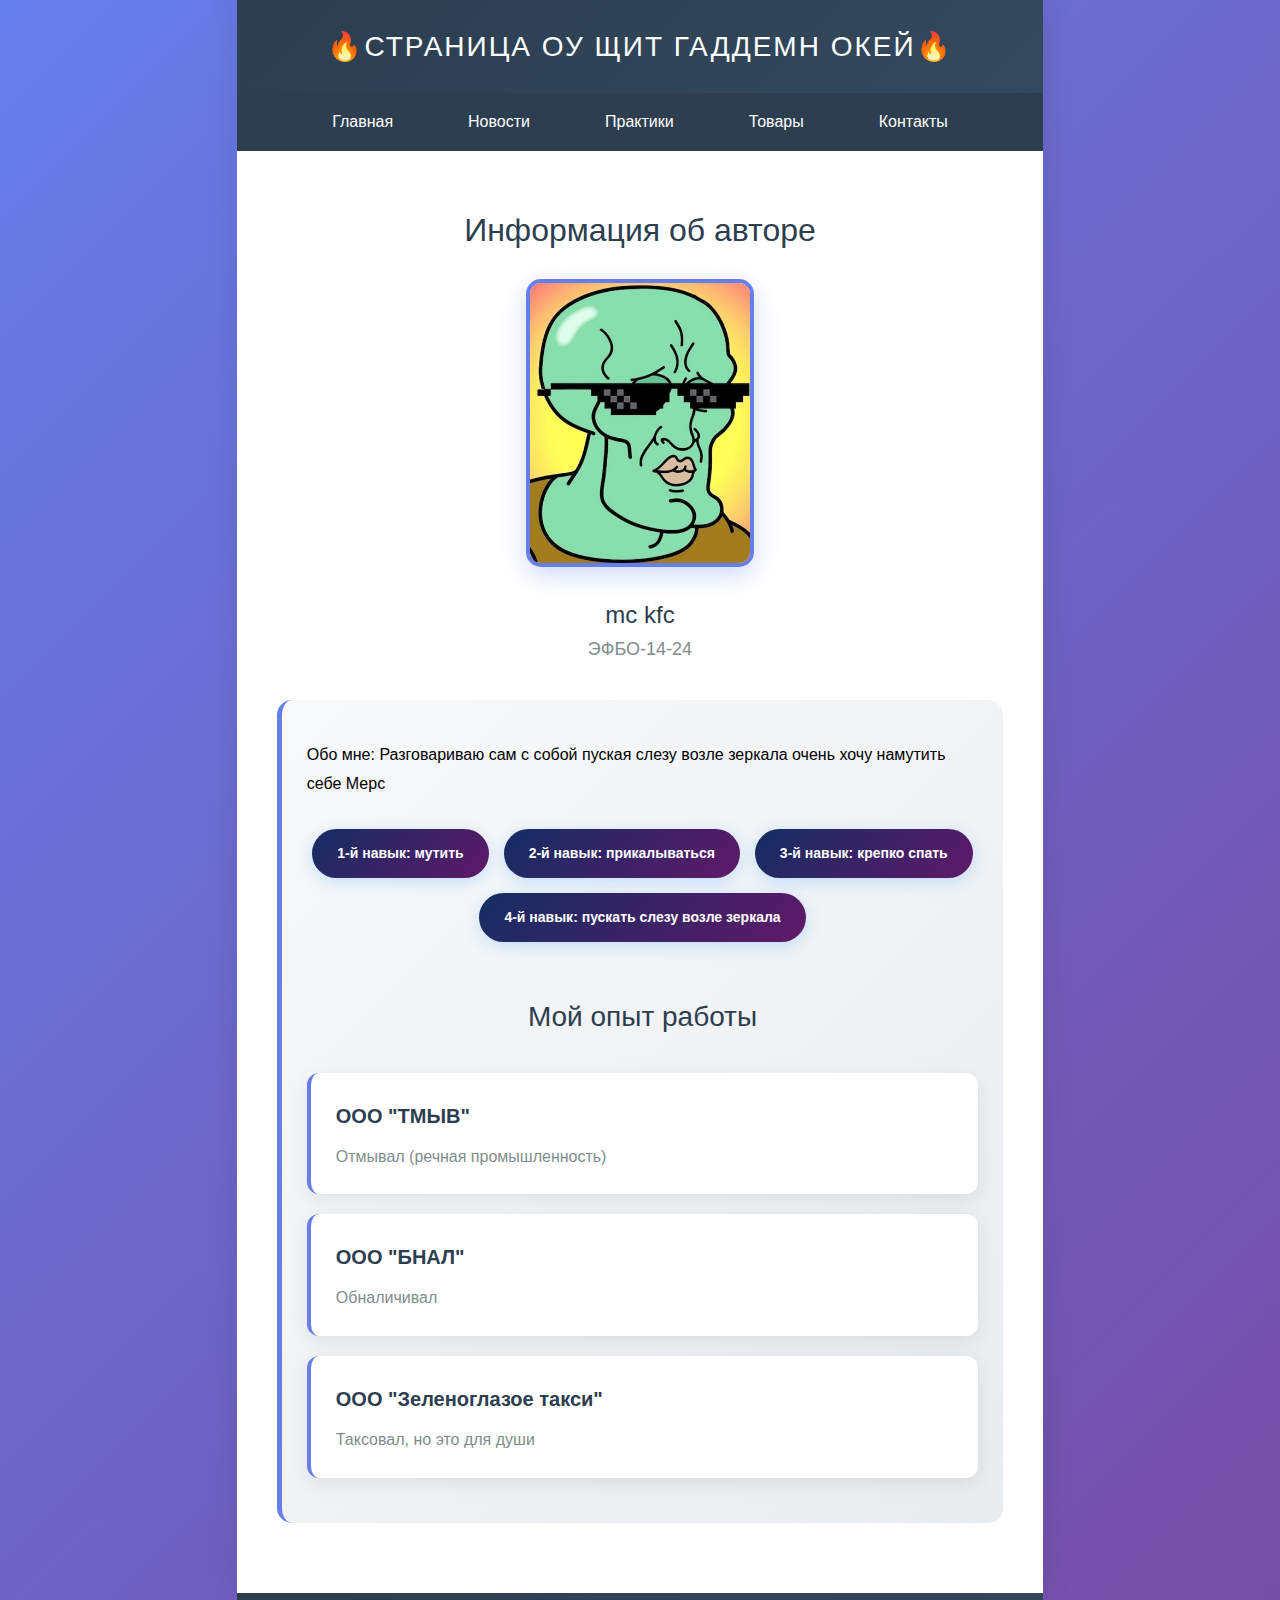
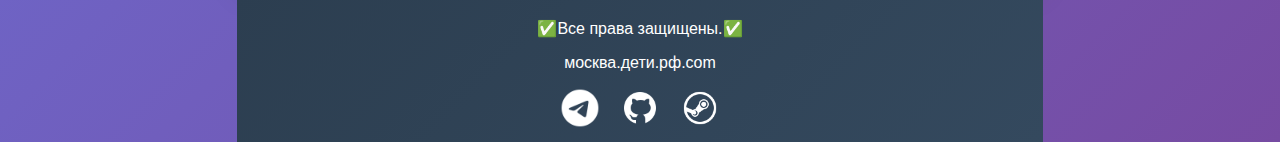
<file: index.html>
<!DOCTYPE html>
<html lang="ru">

<head>
    <meta charset="UTF-8">
    <meta name="viewport" content="width=device-width, initial-scale=1.0">
    <title>Информация обо мне</title>
    <link rel="stylesheet" href="style/styles.css">
</head>

<body>
    <div class="page-container">
        <div id="menu">
            <div class="header">🔥СТРАНИЦА ОУ ЩИТ ГАДДЕМН ОКЕЙ🔥</div>
            <div class="nav">
                <ul class="nav-list">
                    <li class="nav-item"><a class="nav-link" href="index.html">Главная</a></li>
                    <li class="nav-item"><a class="nav-link" href="pages/news.html">Новости</a></li>
                    <li class="nav-item"><a class="nav-link" href="https://github.com/A1zen06">Практики</a></li>
                    <li class="nav-item"><a class="nav-link" href="pages/goods.html">Товары</a></li>
                    <li class="nav-item"><a class="nav-link" href="pages/contacts.html">Контакты</a></li>
                </ul>
            </div>
        </div>
        <div class="content">
            <div class="profile-header">
                <h1 class="profile-title">Информация об авторе</h1>
                <img class="profile-photo" src="images/photo.png" alt="Фото автора">
                <h2 class="profile-name">mc kfc</h2>
                <p class="profile-group">ЭФБО-14-24</p>
            </div>

            <div class="about-me">
                <p>Обо мне: Разговариваю сам с собой пуская слезу возле зеркала очень хочу намутить себе Мерс</p>
                <div class="skills-container">
                    <div class="skill-tag">1-й навык: мутить</div>
                    <div class="skill-tag">2-й навык: прикалываться </div>
                    <div class="skill-tag">3-й навык: крепко спать</div>
                    <div class="skill-tag">4-й навык: пускать слезу возле зеркала</div>
                </div>
                <div class="experience-section">
                    <h2 class="section-title">Мой опыт работы</h2>
                    <div class="experience-card">
                        <h3 class="experience-title">ООО "ТМЫВ"</h3>
                        <p class="experience-desc">Отмывал (речная промышленность)</p>
                    </div>
                    <div class="experience-card">
                        <h3 class="experience-title">ООО "БНАЛ"</h3>
                        <p class="experience-desc">Обналичивал</p>
                    </div>
                    <div class="experience-card">
                        <h3 class="experience-title">ООО "Зеленоглазое такси"</h3>
                        <p class="experience-desc">Таксовал, но это для души</p>
                    </div>
                </div>
            </div>
        </div>
    </div>
</body>
<footer>
    <p>✅️Все права защищены.✅️</p>
    <p>москва.дети.рф.com</p>
    <div class="contact_buttons">
        <a href="https://t.me/durov" target="_blank" class="buttons">
            <img src="../images/telegram.png" alt="telegram" width="40" height="40">
        </a>
        <a href="https://github.com/myschproj" target="_blank" class="buttons">
            <img src="../images/github-mark.png" alt="GitHub" width="40" height="40">
        </a>
        <a href="https://steamcommunity.com/" target="_blank" class="buttons">
            <img src="../images/steam.png" alt="steam" width="40" height="40">
        </a>
    </div>
</footer>

</html>
</file>
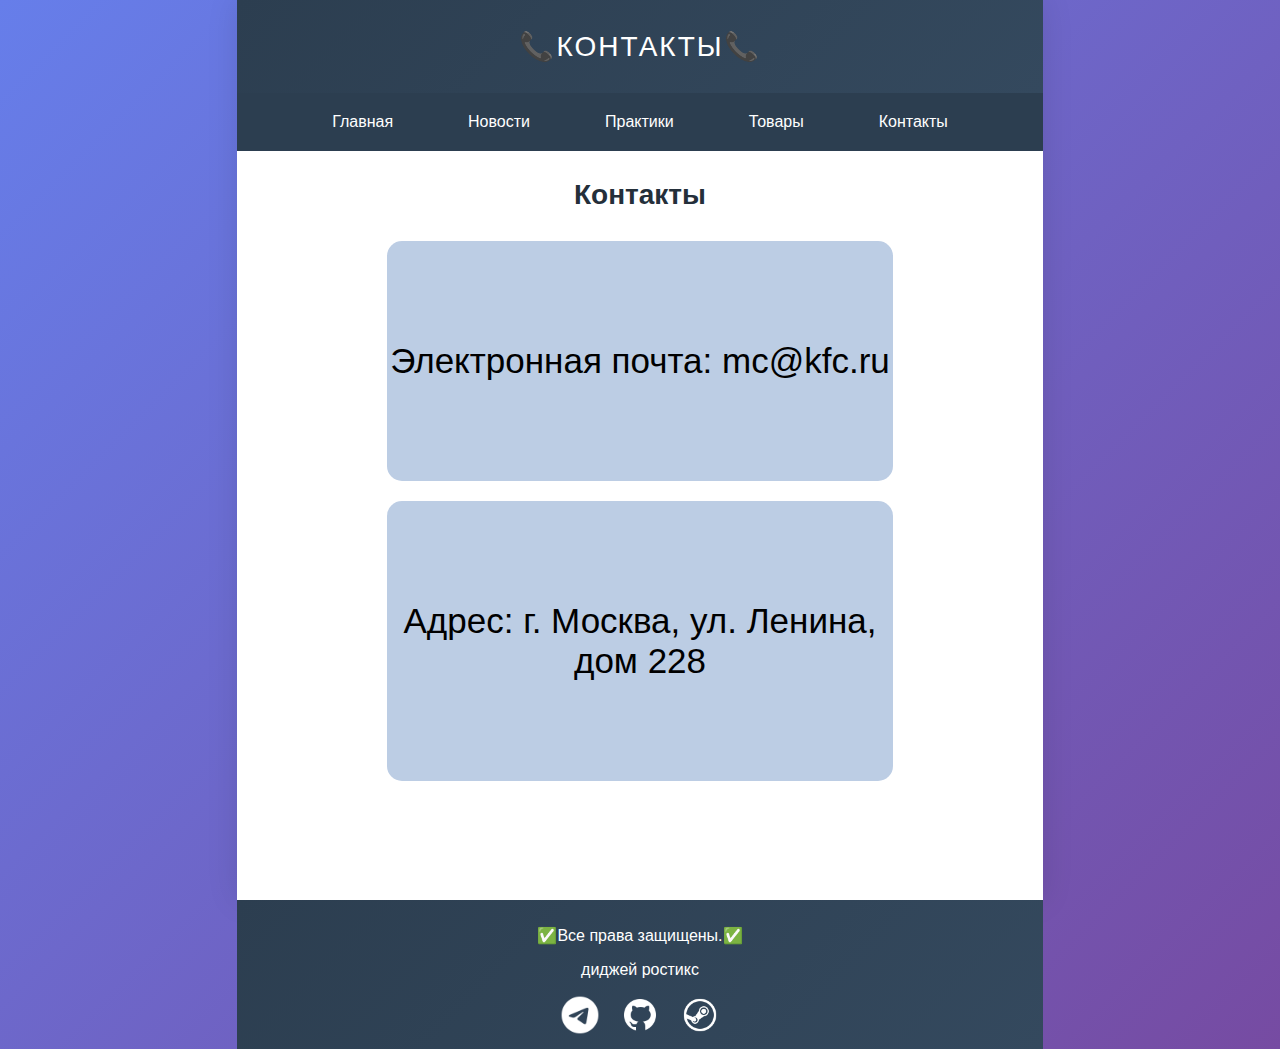
<file: pages/contacts.html>
<!DOCTYPE html>
<html lang="ru">

<head>
    <meta charset="UTF-8">
    <meta name="viewport" content="width=device-width, initial-scale=1.0">
    <title>Связь со мной</title>
    <link rel="stylesheet" href="../style/styles.css">
</head>

<body>
    <div class="page-container">
        <div class="header">📞КОНТАКТЫ📞</div>
        <div class="nav">
            <ul class="nav-list">
                <li class="nav-item"><a class="nav-link" href="../index.html">Главная</a></li>
                <li class="nav-item"><a class="nav-link" href="news.html">Новости</a></li>
                <li class="nav-item"><a class="nav-link" href="https://github.com/myschproj" target="_blank">Практики</a>
                </li>
                <li class="nav-item"><a class="nav-link" href="goods.html">Товары</a></li>
                <li class="nav-item"><a class="nav-link" href="contacts.html">Контакты</a></li>
            </ul>
        </div>
        <p class="zag"> Контакты</p>
        <p class="contacts">Электронная почта: mc@kfc.ru</p>
        <p class="contacts">Адрес: г. Москва, ул. Ленина, дом 228</p>
    </div>
</body>
<footer>
    <p>✅️Все права защищены.✅️</p>
    <p>диджей ростикс</p>
    <div class="contact_buttons">
            <a href="https://web.telegram.org" target="_blank" class="buttons">
                <img src="../images/telegram.png" alt="telegram" width="40" height="40">
            </a>
            <a href="https://github.com/myschproj" target="_blank" class="buttons">
                <img src="../images/github-mark.png" alt="GitHub" width="40" height="40">
            </a>
            <a href="https://steamcommunity.com/" target="_blank" class="buttons">
                <img src="../images/steam.png" alt="steam" width="40" height="40">
            </a>
        </div>
</footer>

</html>
</file>
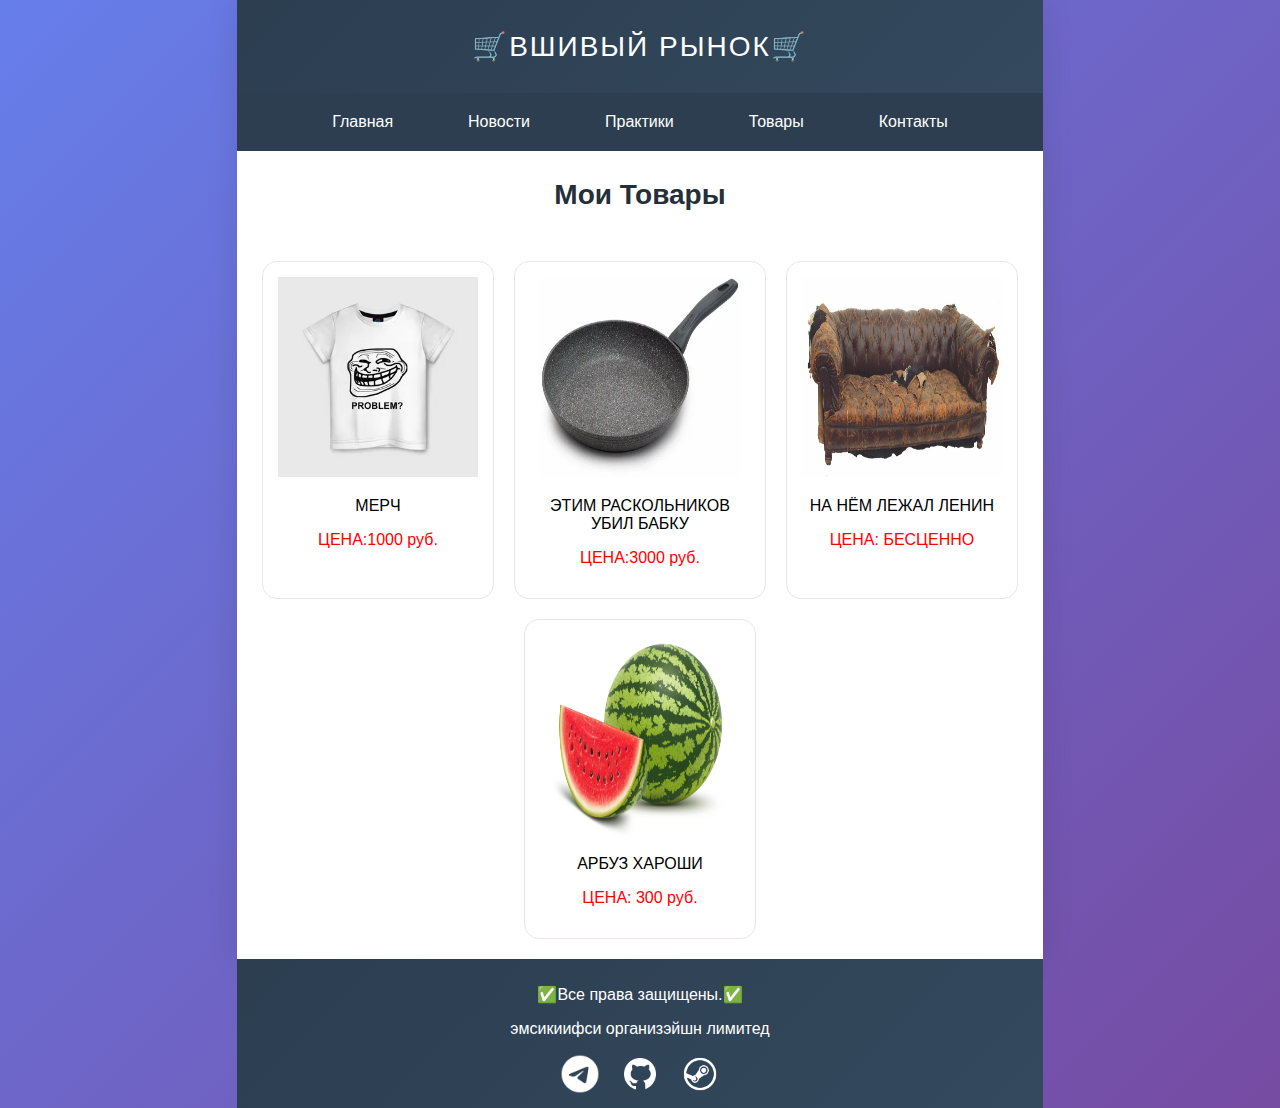
<file: pages/goods.html>
<!DOCTYPE html>
<html lang="ru">

<head>
    <meta charset="UTF-8">
    <meta name="viewport" content="width=device-width, initial-scale=1.0">
    <title>Товары</title>
    <link rel="stylesheet" href="../style/styles.css">
</head>

<body>
    <div class="page-container">
        <div class="header">🛒ВШИВЫЙ РЫНОК🛒</div>
        <div class="nav">
            <ul class="nav-list">
                <li class="nav-item"><a class="nav-link" href="../index.html">Главная</a></li>
                <li class="nav-item"><a class="nav-link" href="news.html">Новости</a></li>
                <li class="nav-item"><a class="nav-link" href="https://github.com/myschproj">Практики</a></li>
                <li class="nav-item"><a class="nav-link" href="goods.html">Товары</a></li>
                <li class="nav-item"><a class="nav-link" href="contacts.html">Контакты</a></li>
            </ul>
        </div>
        <p class="zag">Мои Товары</p>
        <div class="products-container">
            <div class="tag_iteam">
                <img src="../images/prob.png" alt="МЕРЧ" width="200" height="200">
                <p>МЕРЧ</p>
                <p class="jc1">ЦЕНА:1000 руб.</p>
            </div>
            <div class="tag_iteam">
                <img src="../images/sk.png" alt="Сковородка" width="200" height="200">
                <p>ЭТИМ РАСКОЛЬНИКОВ УБИЛ БАБКУ</p>
                <p class="jc1">ЦЕНА:3000 руб.</p>
            </div>
            <div class="tag_iteam">
                <img src="../images/div.png" alt="ДИВАН" width="200" height="200">
                <p>НА НЁМ ЛЕЖАЛ ЛЕНИН</p>
                <p class="jc1">ЦЕНА: БЕСЦЕННО</p>
            </div>
            <div class="tag_iteam">
                <img src="../images/pine.png" alt="ДИВАН" width="200" height="200">
                <p>АРБУЗ ХАРОШИ</p>
                <p class="jc1">ЦЕНА: 300 руб.</p>
            </div>
        </div>
    </div>
</body>
<footer>
    <p>✅️Все права защищены.✅️</p>
    <p>эмсикиифси организэйшн лимитед</p>
    <div class="contact_buttons">
        <a href="https://web.telegram.org" target="_blank" class="buttons">
            <img src="../images/telegram.png" alt="telegram" width="40" height="40">
        </a>
        <a href="https://github.com/myschproj" target="_blank" class="buttons">
            <img src="../images/github-mark.png" alt="GitHub" width="40" height="40">
        </a>
        <a href="https://steamcommunity.com/" target="_blank" class="buttons">
            <img src="../images/steam.png" alt="steam" width="40" height="40">
        </a>
    </div>
</footer>

</html>
</file>
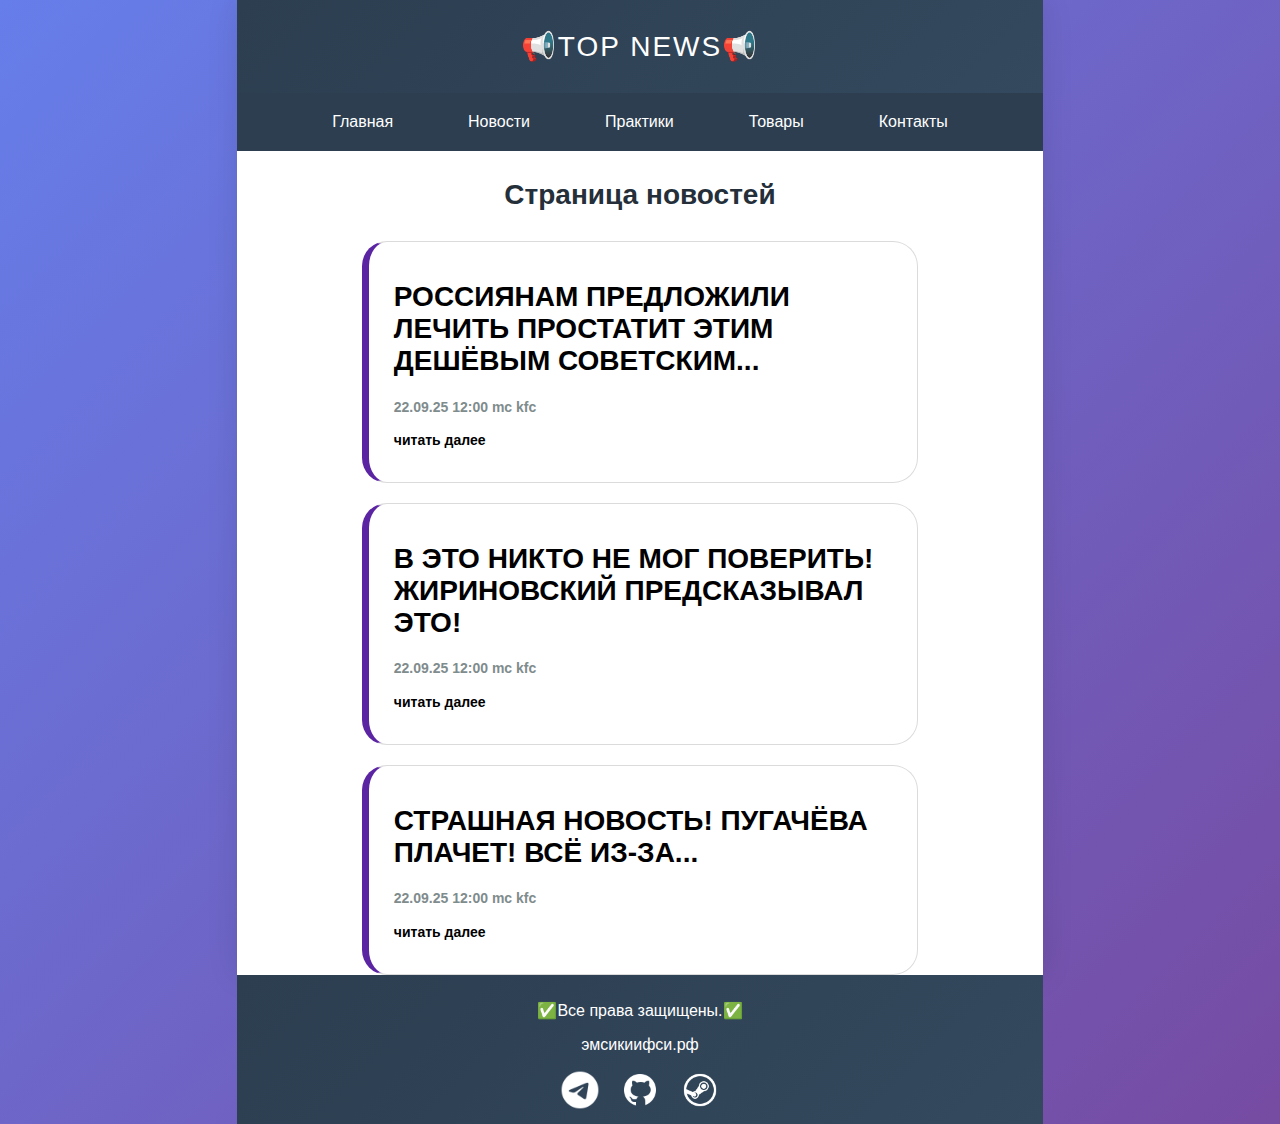
<file: pages/news.html>
<!DOCTYPE html>
<html lang="ru">

<head>
    <meta charset="UTF-8">
    <meta name="viewport" content="width=device-width, initial-scale=1.0">
    <title>Новости</title>
    <link rel="stylesheet" href="../style/styles.css">
</head>

<body>
    <div class="page-container">
        <div class="header">📢TOP NEWS📢</div>
        <div class="nav">
            <ul class="nav-list">
                <li class="nav-item"><a class="nav-link" href="../index.html">Главная</a></li>
                <li class="nav-item"><a class="nav-link" href="news.html">Новости</a></li>
                <li class="nav-item"><a class="nav-link" href="https://github.com/myschproj">Практики</a></li>
                <li class="nav-item"><a class="nav-link" href="goods.html">Товары</a></li>
                <li class="nav-item"><a class="nav-link" href="contacts.html">Контакты</a></li>
            </ul>
        </div>
        <p class="zag">Страница новостей</p>
        <div class="tag_news">
            <a href="news/1.html" style="text-decoration: none; color: #000000;">
                <h1>РОССИЯНАМ ПРЕДЛОЖИЛИ ЛЕЧИТЬ ПРОСТАТИТ ЭТИМ ДЕШЁВЫМ СОВЕТСКИМ...</h1>
                <p class="experience-desc">22.09.25 12:00 mc kfc</p>
                <p>читать далее</p>
            </a>
        </div>
        <div class="tag_news">
            <a href="news/2.html" style="text-decoration: none; color: #000000;">
                <h1>В ЭТО НИКТО НЕ МОГ ПОВЕРИТЬ! ЖИРИНОВСКИЙ ПРЕДСКАЗЫВАЛ ЭТО!</h1>
                <p class="experience-desc">22.09.25 12:00 mc kfc</p>
                <p>читать далее</p>
            </a>
        </div>
        <a href="news/3.html" style="text-decoration: none; color: #000000;">
            <div class="tag_news news-no-margin">
                <h1>СТРАШНАЯ НОВОСТЬ! ПУГАЧЁВА ПЛАЧЕТ! ВСЁ ИЗ-ЗА...</h1>
                <p class="experience-desc">22.09.25 12:00 mc kfc</p>
                <p>читать далее</p>
        </a>
    </div>
    </div>
</body>
<footer>
    <p>✅️Все права защищены.✅️</p>
    <p>эмсикиифси.рф</p>
    <div class="contact_buttons">
        <a href="https://t.me/durov" target="_blank" class="buttons">
            <img src="../images/telegram.png" alt="telegram" width="40" height="40">
        </a>
        <a href="https://github.com/myschproj" target="_blank" class="buttons">
            <img src="../images/github-mark.png" alt="GitHub" width="40" height="40">
        </a>
        <a href="https://steamcommunity.com/" target="_blank" class="buttons">
            <img src="../images/steam.png" alt="steam" width="40" height="40">
        </a>
    </div>
</footer>

</html>
</file>
<file: style/styles.css>
body {
    font-family: 'Segoe UI', Tahoma, Geneva, Verdana, sans-serif;
    margin: 0;
    padding: 0;
    min-height: 100vh;
    background: linear-gradient(135deg, #667eea 0%, #764ba2 100%);
}

/* ===== КОНТЕЙНЕР СТРАНИЦЫ ===== */
.page-container {
    max-width: 63%;
    margin: 0 auto;
    background: white;
    min-height: 100vh;
    box-shadow: 0 0 30px rgba(0, 0, 0, 0.1);
}

/* ===== ШАПКА ===== */
.header {
    background: linear-gradient(135deg, #2c3e50 0%, #34495e 100%);
    color: white;
    text-align: center;
    padding: 30px;
    font-size: 28px;
    font-weight: 300;
    letter-spacing: 2px;
}

/* ===== НАВИГАЦИЯ ===== */
.nav {
    background: #2c3e50;
    padding: 20px 0;
}

.nav-list {
    list-style: none;
    margin: 0;
    padding: 0;
    display: flex;
    justify-content: center;
    gap: 25px;
}

.nav-item {
    margin: 0;
    display: block;
}

.nav-link {
    color: white;
    text-decoration: none;
    padding: 12px 25px;
    border-radius: 25px;
    transition: all 0.3s ease;
    font-weight: 500;
}

.nav-link:hover {
    background: rgba(255, 255, 255, 0.1);
    transform: translateY(-2px);
}

/* ===== ОСНОВНОЙ КОНТЕНТ ===== */
.content {
    padding: 40px;
    max-width: 900px;
    margin: 0 auto;
}

/* ===== ГЛАВНАЯ СТРАНИЦА ===== */
.profile-header {
    text-align: center;
    margin-bottom: 40px;
}

.profile-title {
    font-size: 32px;
    color: #2c3e50;
    margin-bottom: 10px;
    font-weight: 300;
}

.profile-photo {
    width: 220px;
    height: 280px;
    border-radius: 15px;
    object-fit: cover;
    margin: 20px auto;
    border: 4px solid #667eea;
    box-shadow: 0 8px 25px rgba(102, 126, 234, 0.3);
    transition: all 0.3s ease;
}

.profile-photo:hover {
    transform: scale(1.2);
}

.profile-name {
    font-size: 24px;
    color: #2c3e50;
    margin: 10px 0;
    font-weight: 500;
}

.profile-group {
    font-size: 18px;
    color: #7f8c8d;
    margin: 5px 0;
}

.about-me {
    background: linear-gradient(135deg, #f8f9fa 0%, #e9ecef 100%);
    padding: 25px;
    border-radius: 15px;
    margin: 30px 0;
    border-left: 5px solid #667eea;
    font-size: 16px;
    line-height: 1.8;
}

/* ===== НАВЫКИ ===== */
.skills-container {
    display: flex;
    justify-content: center;
    flex-wrap: wrap;
    gap: 15px;
    margin: 30px 0;
}

.skill-tag {
    background: linear-gradient(135deg, #142d63 0%, #5f1968 100%);
    color: white;
    padding: 12px 25px;
    border-radius: 25px;
    font-weight: 600;
    font-size: 14px;
    box-shadow: 0 4px 15px rgba(79, 172, 254, 0.3);
    transition: all 0.3s ease;
}

.skill-tag:hover {
    transform: translateY(-3px);
    box-shadow: 0 6px 20px rgba(79, 172, 254, 0.4);
}

/* ===== ОПЫТ РАБОТЫ ===== */
.experience-section {
    margin-top: 50px;
}

.section-title {
    font-size: 28px;
    color: #2c3e50;
    text-align: center;
    margin-bottom: 30px;
    font-weight: 300;
}

.experience-card {
    background: white;
    padding: 25px;
    margin: 20px 0;
    border-radius: 12px;
    box-shadow: 0 5px 20px rgba(0, 0, 0, 0.08);
    border-left: 4px solid #667eea;
    transition: transform 0.3s ease;
}

.experience-card:hover {
    transform: translateX(5px);
}

.experience-title {
    font-size: 20px;
    color: #2c3e50;
    margin: 0 0 10px 0;
    font-weight: 600;
}

.experience-desc {
    color: #7f8c8d;
    line-height: 1.6;
    margin: 0;
}

/* ===== ФУТЕР ===== */
footer {
    background: linear-gradient(135deg, #2c3e50 0%, #34495e 100%);
    color: white;
    text-align: center;
    margin: auto;
    padding-bottom: 10px;
    padding-top: 10px;
    max-width: 63%;
}

.tag_news {
    background-size: 1000px 189px;
    color: rgb(0, 0, 0);
    padding: 20px 25px;
    margin: 20px 125px;
    border-radius: 25px;
    border: 1px solid #dbdbdb;
    border-left: 7px solid #5b24a3;
    font-weight: 600;
    font-size: 14px;
    transition: all 0.3s ease;
}

.tag_news:hover{
    transform: translateY(-5px);
    box-shadow: 0px 15px 60px #08000075;
}
.news-no-margin{
    margin-bottom: 0px;
}
.zag {
    text-align: center;
    font-size: 28px;
    color: #242f3a;
    margin-bottom: 30px;
    font-weight: 800;
}

.contacts {
    border-radius: 15px;
    margin: 20px 150px 0px ;
    background-color: #bccde4;
    font-size: 35px;
    text-align: center;
    padding: 35px 0px 100px;
    transition: all 0.3s ease;
    padding-top: 100px;
}

.contacts:hover {
    transform: translateX(10px);
}

.tag_iteam {
    text-align: center;
    padding: 15px;
    border: 1px solid #ebe4e4;
    border-radius: 15px;
    max-width: 220px;
    transition: all 0.3s ease;
}

.tag_iteam:hover {
    transform: translateY(-5px);
}

.products-container {
    display: flex;
    justify-content: center;
    gap: 20px;
    flex-wrap: wrap;
    padding: 20px;
}

.jc1 {
    color: #ff0000;
}

.contact_buttons {
    display: flex;
    gap: 20px;
    justify-content: center;
    flex-wrap: wrap;
    align-items: center;
    margin-top: 15px;
}

.buttons {
    transition: all 0.3s ease;
}

.buttons:hover {
    transform: translateY(-10px) scale(1.1);
    rotate: 10deg;
}

.news-container {
    background-color: #eaeaea;
    border-radius: 25px;
    padding: 30px;
    text-align: left;
    margin: 50px;
    margin-bottom: 0px;
}

.news-body {
    background: linear-gradient(135deg, #bea7a7fd 0%, #ff6ecf 100%);
    margin: 0;
    padding-bottom: 20px;
    overflow: hidden;
    background-size: cover;
}

.news-text {
    margin: 15px;
    font-size: 30px;
}

.come-back {
    transition: all 0.3s ease;
    font-size: 30px;
    margin: 10px;  
    display: inline-block;
}

.come-back:hover {
    transform: translateX(-15px);

}
/* ===== АДАПТИВНОСТЬ ДЛЯ МОБИЛЬНЫХ УСТРОЙСТВ ===== */

/* Планшеты (ширина меньше 1081px) */
@media (max-width: 1081px) {
    .content {
        padding: 30px 20px;
    }

    .tag_news1,
    .tag_news2,
    .tag_news3 {
        margin: 20px 50px;
    }

    .contacts {
        margin: 0 50px;
        margin-top: 5px;
    }
        .header {
        padding: 20px 15px;
        font-size: 22px;
    }

    .nav-list {
        flex-direction: column;
        gap: 10px;
        padding: 0 15px;
    }

    .nav-link {
        display: block;
        text-align: center;
        padding: 15px;
    }

    .content {
        padding: 20px 15px;
    }

    .profile-title {
        font-size: 26px;
    }

    .profile-photo {
        width: 180px;
        height: 230px;
    }

    .profile-name {
        font-size: 20px;
    }

    .profile-group {
        font-size: 16px;
    }

    .about-me {
        padding: 20px;
        font-size: 15px;
    }

    .section-title,
    .zag {
        font-size: 24px;
    }

    .experience-card {
        padding: 20px;
        margin: 15px 0;
    }

    .experience-title {
        font-size: 18px;
    }

    .contacts {
        margin: 0 10px;
        padding: 20px 15px;
        font-size: 16px;
        margin-top: 4px;
    }

    .contact-button {
        font-size: 14px;
        max-width: 180px;
    }

    .products-container {
        padding: 10px;
        gap: 15px;
    }

    .tag_iteam {
        max-width: 100%;
        width: 100%;
        margin: 10px 0;
    }
    .news-container {
    padding: 10px;
    margin: 15px;
    margin-top: 50px;
    margin-bottom: 0px;
    }
    .news-text {
        margin: 10px;
        font-size: 14px; 
    }
    .come-back {
    font-size: 17px;  
    }
}
</file>
